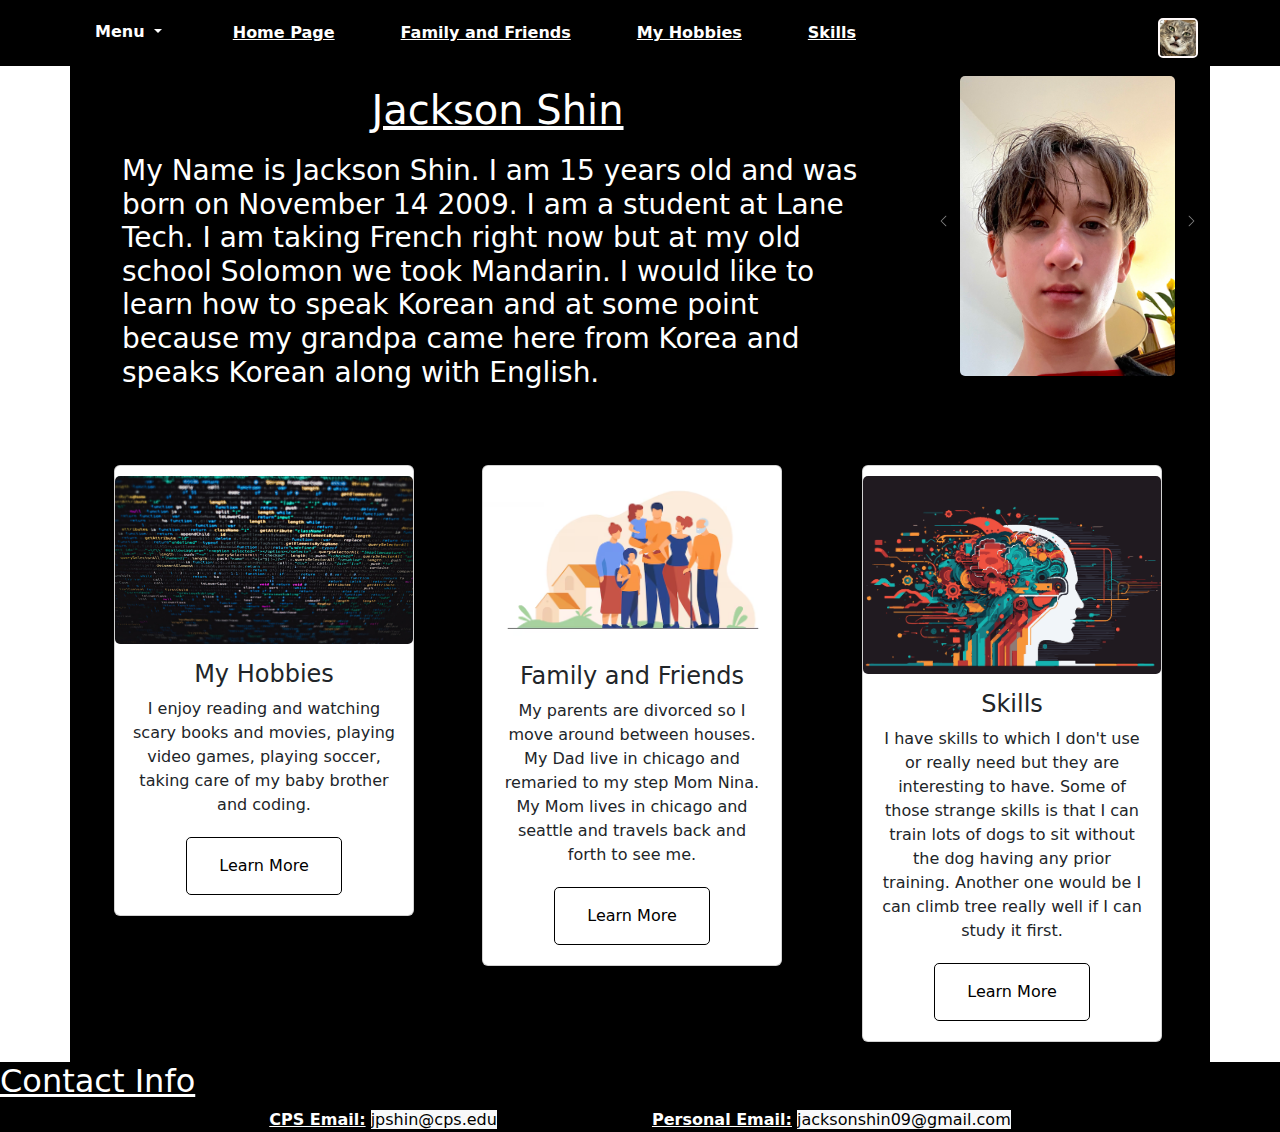
<file: portfolio/index.html>
<!DOCTYPE html>
<html lang="en">
    <head>
        <title>Home Page</title>
        <meta charset="utf-8">
        <meta name="viewport" content="width=device-width, initial-scale=1">
        <link href="https://cdn.jsdelivr.net/npm/bootstrap@5.3.3/dist/css/bootstrap.min.css" rel="stylesheet">
        <script src="https://cdn.jsdelivr.net/npm/bootstrap@5.3.3/dist/js/bootstrap.bundle.min.js"></script>
        <link rel="icon" type="image/png" href="media1/house.png">
        <link rel="stylesheet" href="style2.css">
    </head>
    <body>
        <nav class="navbar navbar-expand-sm">
            <div class="container">
                <ul class="navbar-nav">
                    <div class="dropdown">
                        <button id="Menu" type="button" class="btn dropdown-toggle " data-bs-toggle="dropdown">
                            <b>Menu</b>
                        </button>
                        <ul class="dropdown-menu " >
                        <li><a class="dropdown-item button3 button4" href="recipe3.html" target="_blank" class="button button5">Recipe #3</a></li>
                        <li><a class="dropdown-item button3 button4" href="recipe2.html" target="_blank" class="button button5">Recipe #2</a></li>
                        <li><a class="dropdown-item button3 button4" href="recipe.html" target="_blank" class="button button5">Recipe #1</a></li>
                        </ul>
                    </div>
                    <li class="nav-item website" >
                        <a class="nav-link website button2 button1" href="#top"><b><u>Home Page</u></b></a>
                    </li>
                    <li class="nav-item website">
                        <a class="nav-link website button2 button1" class="button button5" href="Family+Friends.html" ><b><u>Family and Friends</u></b></a>
                    </li>
                    <li class="nav-item website">
                        <a class="nav-link button2 button1" href="Aboutme.html" > <b><u>My Hobbies</u></b></a>
                    </li>
                    <li class="nav-item website">
                        <a class="nav-link button2 button1" href="skills.html" ><b><u>Skills</u></b></a>
                    </li>
                </ul>
                <a class="navbar-brand" href="#">
                    <a href=""  data-bs-toggle="tooltip" data-bs-placement="top" title="I BABY!!!!!">
                        <img src="media1/nova.jpg" alt="Logo" style="width:40px;" class="Cat button7 button6">
                    </a>
                </a>
            </div>
        </nav>
        <div class="container">
            <div class="row">
                <div class="col-md-9"> 
                    <div id="Me">           
                        <h1 id="top"><u>Jackson Shin</u></h1>  
                        <h3 class="Info">My Name is Jackson Shin. I am 15 years old and was born on November 14 2009. I am a student at Lane Tech. I am taking French right now but at my old school Solomon we took Mandarin. I would like to learn how to speak Korean and at some point because my grandpa came here from Korea and speaks Korean along with English.</h2>
                    </div>   
                </div> 
                <div class="col-md-3">
                    <div id="photo">
                        <figure>
                            <div id="carouselExample" class="carousel slide">
                                <div class="carousel-inner">
                                    <div class="carousel-item active">
                                        <a href=""  data-bs-toggle="tooltip" data-bs-placement="top" title="Jackson Shin">
                                        <img src="media1/Jackson.jpg" alt="Jackson Shin" width="215" height="300"> 
                                        </a>
                                    </div>
                                    <div class="carousel-item">
                                        <a  data-bs-toggle="tooltip" data-bs-placement="top" title="Daely Shin">
                                            <img src="media1/Daely.jpg" alt="Daely Shin" width="215" height="300">
                                        </a>
                                    </div>
                                    <div class="carousel-item">
                                        <a href="" class="disabled" data-bs-toggle="tooltip" data-bs-placement="top" title="Dad">
                                        <img src="media1/Dad.jpg" alt="Donn Shin" width="190" height="300">
                                        </a>
                                    </div>
                                    <div class="carousel-item">
                                        <a  href="" data-bs-toggle="tooltip" data-bs-placement="top" title="Nina (stepmom)">
                                        <img src="media1/Nina.jpg" alt="Nina Shin" width="215" height="300">
                                        </a>
                                    </div>
                                    <div class="carousel-item">
                                        <a href="" data-bs-toggle="tooltip" data-bs-placement="top" title="Mom">
                                        <img src="media1/Mom.jpg" alt="Lauren Lichty" width="270" height="300">
                                        </a>
                                    </div>
                                    <div class="carousel-item">
                                        <a  data-bs-toggle="tooltip" data-bs-placement="top" title="Kazee">
                                        <img src="media1/Kazee.jpg" alt="Kazee" width="190" height="300">
                                        </a>
                                    </div>
                                    <div class="carousel-item">
                                        <a  data-bs-toggle="tooltip" data-bs-placement="top" title="Nova">
                                        <img src="media1/Nova1.jpg" alt="Nova" width="215" height="300">
                                        </a>
                                    </div>
                                </div>
                            <button class="carousel-control-prev" type="button" data-bs-target="#carouselExample" data-bs-slide="prev">
                                <span class="carousel-control-prev-icon" aria-hidden="true"></span>
                                <span class="visually-hidden">Previous</span>
                            </button>
                            <button class="carousel-control-next" type="button" data-bs-target="#carouselExample" data-bs-slide="next">
                                <span class="carousel-control-next-icon" aria-hidden="true"></span>
                                <span class="visually-hidden">Next</span>
                            </button>
                        </figure>
                    </div>
                </div>
            </div>
            <div class="row">
                <div class="col-md-4">
                    <div id="Aboutme">
                        <div class="container mt-3">
                            <div class="card" style="width:300px">
                              <img class="card-img-top" src="media1/coding.jpg" alt="Card image" style="width:100%">
                              <div class="card-body">
                                <h4 class="card-title">My Hobbies</h4>
                                <p class="card-text">I enjoy reading and watching scary books and movies, playing video games, playing soccer, taking care of my baby brother and coding.</p>
                                <a href="skills.html"  class="button button5" id="colors">Learn More</a>
                              </div>
                            </div>
                        </div>
                    </div>
                </div>
                <div class="col-md-4">
                    <div id="Aboutme">
                        <div class="containwe mt-3">
                            <div class="card" style="width:300px">
                                <img class="card-img-top" src="media1/family.avif" alt="Card image" style="width:100%">
                                <div class="card-body">
                                  <h4 class="card-title">Family and Friends</h4>
                                  <p class="card-text">My parents are divorced so I move around between houses. My Dad live in chicago and remaried to my step Mom Nina. My Mom lives in chicago and seattle and travels back and forth to see me.</p>
                                  <a href="skills.html" class="button button5" id="colors">Learn More</a>
                                </div>
                            </div>
                        </div>
                    </div>
                </div>
                <div class="col-md-4">
                    <div id="Aboutme">
                        <div class="containwe mt-3">
                            <div class="card" style="width:300px">
                                <img class="card-img-top" src="media1/skills.png" alt="Card image" style="width:100%;">
                                <div class="card-body">
                                    <h4 class="card-title">Skills</h4>
                                    <p class="card-text">I have skills to which I don't use or really need but they are interesting to have. Some of those strange skills is that I can train lots of dogs to sit without the dog having any prior training. Another one would be I can climb tree really well if I can study it first.</p>
                                    <a href="skills.html" class="button button5" id="colors">Learn More</a>
                                </div>
                            </div>
                        </div>
                    </div>
                </div>
            </div>
        </div>
            <footer>
                <h2><u>Contact Info</u></h2>
                <div id="Email"><b><u>CPS Email:</u></b> <h class="text-bg-light">jpshin@cps.edu</h> <b style="margin-left: 150px;"><u>Personal Email:</u></b> <h class="text-bg-light">jacksonshin09@gmail.com</h></div> 
            </footer>
        </div>
    </body>
</html>
</file>
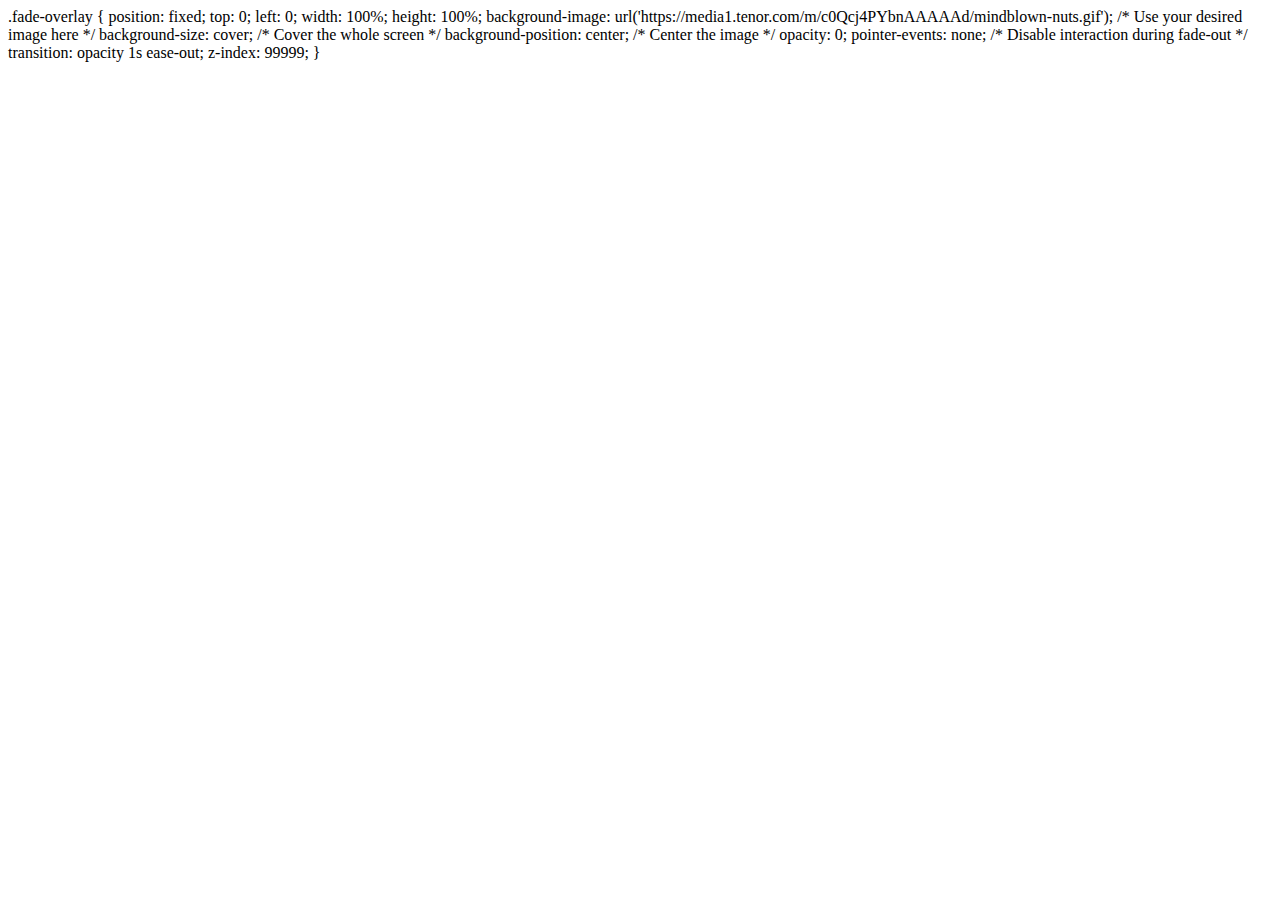
<file: snow.html>
<!DOCTYPE html>
<html lang="en">
<head>
    <meta charset="utf-8">
    <meta name="viewport" content="width=device-width">
    <title>Snow Man Character</title>
</head>
<body>

</body>  
</html>


.fade-overlay {
    position: fixed;
    top: 0;
    left: 0;
    width: 100%;
    height: 100%;
    background-image: url('https://media1.tenor.com/m/c0Qcj4PYbnAAAAAd/mindblown-nuts.gif'); /* Use your desired image here */
    background-size: cover; /* Cover the whole screen */
    background-position: center; /* Center the image */
    opacity: 0;
    pointer-events: none; /* Disable interaction during fade-out */
    transition: opacity 1s ease-out;
    z-index: 99999;
  }
</file>
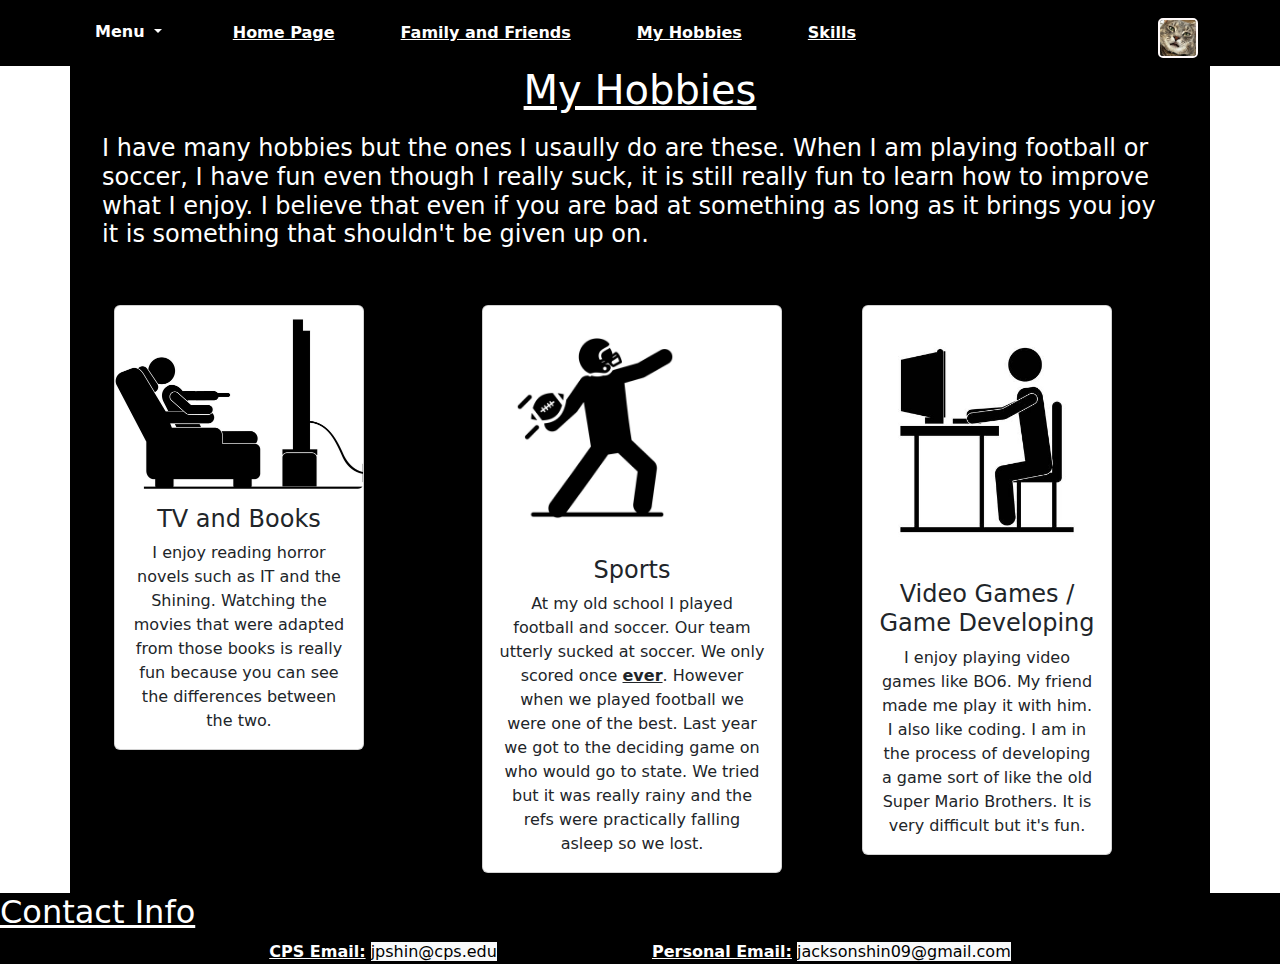
<file: portfolio/Aboutme.html>
<!DOCTYPE html>
<html lang="en">
    <head>
        <title>My Hobbies</title>
        <meta charset="utf-8">
        <meta name="viewport" content="width=device-width, initial-scale=1">
        <link href="https://cdn.jsdelivr.net/npm/bootstrap@5.3.3/dist/css/bootstrap.min.css" rel="stylesheet">
        <script src="https://cdn.jsdelivr.net/npm/bootstrap@5.3.3/dist/js/bootstrap.bundle.min.js"></script>
        <link rel="icon" type="image/png" href="media1/metaverse.png">
        <link rel="stylesheet" href="style2.css">
    </head>
    <body>
        <nav class="navbar navbar-expand-sm">
            <div class="container">
                <ul class="navbar-nav">
                    <div class="dropdown">
                        <button id="Menu" type="button" class="btn dropdown-toggle " data-bs-toggle="dropdown">
                            <b>Menu</b>
                        </button>
                        <ul class="dropdown-menu " >
                        <li><a class="dropdown-item button3 button4" href="recipe3.html" target="_blank" class="button button5">Recipe #3</a></li>
                        <li><a class="dropdown-item button3 button4" href="recipe2.html" target="_blank" class="button button5">Recipe #2</a></li>
                        <li><a class="dropdown-item button3 button4" href="recipe.html" target="_blank" class="button button5">Recipe #1</a></li>
                        </ul>
                    </div>
                        <li class="nav-item website" >
                        <a class="nav-link website button2 button1" href="index.html"><b><u>Home Page</u></b></a>
                    </li>
                    <li class="nav-item website">
                        <a class="nav-link website button2 button1" class="button button5" href="Family+Friends.html" ><b><u>Family and Friends</u></b></a>
                    </li>
                    <li class="nav-item website">
                        <a class="nav-link button2 button1" href="#top" > <b><u>My Hobbies</u></b></a>
                    </li>
                    <li class="nav-item website">
                        <a class="nav-link button2 button1" href="skills.html" ><b><u>Skills</u></b></a>
                    </li>
                </ul>
                <a class="navbar-brand" href="#">
                    <a href=""  data-bs-toggle="tooltip" data-bs-placement="top" title="I BABY!!!!!">
                        <img src="media1/nova.jpg" alt="Logo" style="width:40px;" class="Cat button7 button6">
                    </a>
                </a>
            </div>
        </nav>
        <div class="container"> 
                <div class="row">
                    <div class="col-md-12">
                        <h1 id="white"><u>My Hobbies</u></h1>
                        <h4 id="Info">I have many hobbies but the ones I usaully do are these. When I am playing football or soccer, I have fun even though I really suck, it is still really fun to learn how to improve what I enjoy. I believe that even if you are bad at something as long as it brings you joy it is something that shouldn't be given up on.</h4>
                    </div>
                </div>      
                <div class="row">
                    <div class="col-md-4">
                        <div id="Aboutme">
                            <div class="container mt-3">
                                <div class="card" style="width:250px">
                                    <img class="card-img-top" src="media1/tv.jpg" alt="Card image" style="width:100%">
                                    <div class="card-body">
                                    <h4 class="card-title">TV and Books</h4>
                                    <p class="card-text">I enjoy reading horror novels such as IT and the Shining. Watching the movies that were adapted from those books is really fun because you can see the differences between the two.</p>  
                                    </div>
                                </div>
                            </div>
                        </div>
                    </div>
                    <div class="col-md-4">
                        <div id="Aboutme">
                            <div class="containwe mt-3">
                                <div class="card" style="width:300px">
                                    <img class="card-img-top" src="media1/football.jpg" alt="Card image" style="width: 75%; align-content:center;">
                                    <div class="card-body">
                                        <h4 class="card-title">Sports</h4>
                                        <p class="card-text">At my old school I played football and soccer. Our team utterly  sucked at soccer. We only scored once <u><b>ever</b></u>. However when we played football we were one of the best. Last year we got to the deciding game on who would go to state. We tried but it was really rainy and the refs were practically falling asleep so we lost.</p>
                                    </div>
                                </div>
                            </div>
                        </div>
                    </div>
                    <div class="col-md-4">
                        <div id="Aboutme">
                            <div class="containwe mt-3">
                                <div class="card" style="width:250px">
                                    <img class="card-img-top" src="media1/tech.jpg" alt="Card image" style="width: 100%;">
                                    <div class="card-body">
                                        <h4 class="card-title">Video Games / Game Developing</h4>
                                        <p class="card-text">I enjoy playing video games like BO6. My friend made me play it with him. I also like coding. I am in the process of developing a game sort of like the old Super Mario Brothers. It is very difficult but it's fun.</p>
                                    </div>
                                </div>
                            </div>
                        </div>
                    </div>
                    </div>
                </div>
            </div>
        </div>
            <footer>
                <h2><u>Contact Info</u></h2>
                <div id="Email"><b><u>CPS Email:</u></b> <h class="text-bg-light">jpshin@cps.edu</h> <b style="margin-left: 150px;"><u>Personal Email:</u></b> <h class="text-bg-light">jacksonshin09@gmail.com</h></div> 
            </footer>
        </div>
    </body>
</html>
</file>
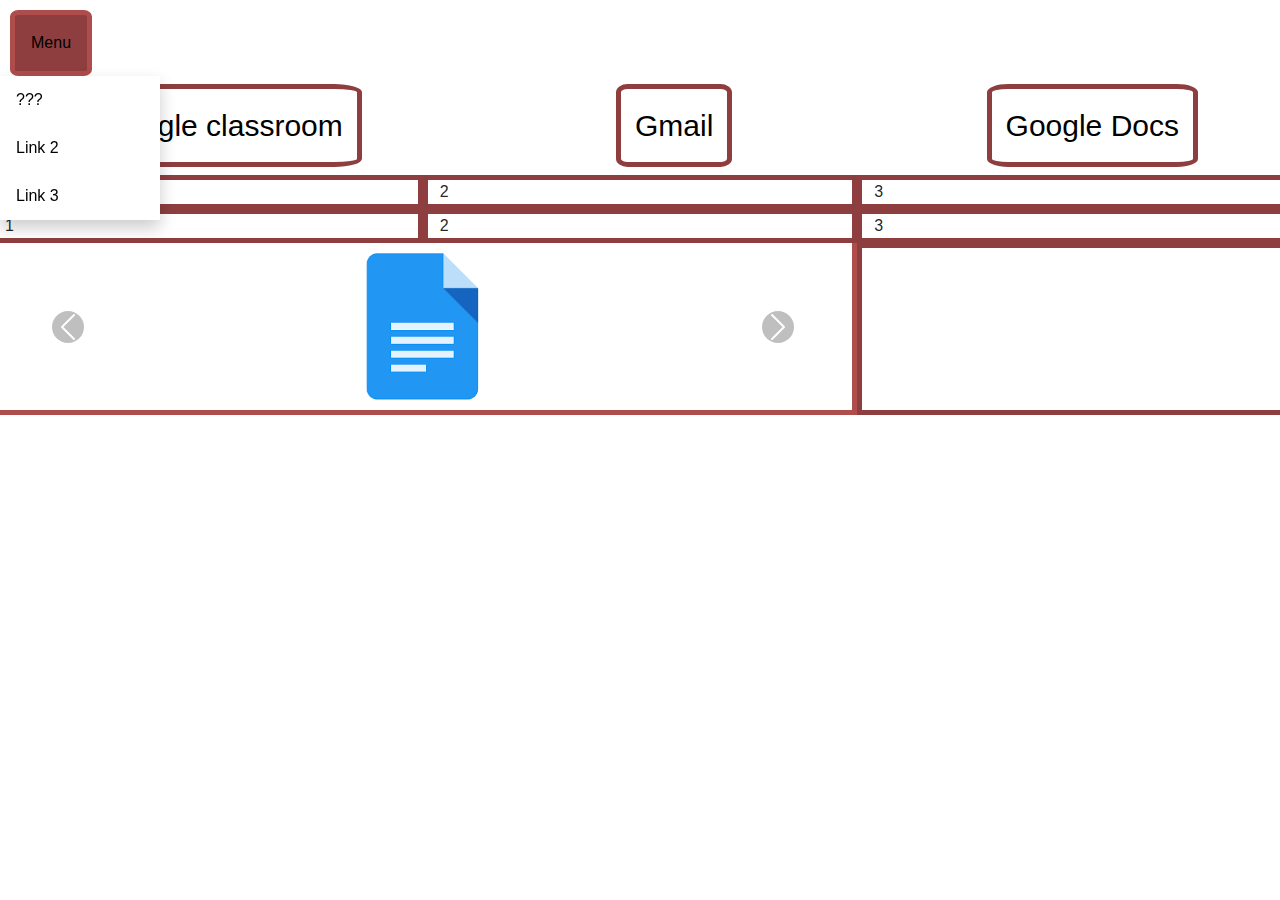
<file: portfolio/bootstrap.html>
<!DOCTYPE html>
<html lang="en">
    <head>
        <meta charset="UTF-8">
        <meta name="viewport" content="width=device-width, initial-scale=1.0">
        <title>Bootstrap</title>
        <style>
            nav{
                color:black;
                overflow: hidden;
            }
                
            .navbar{
                list-style-type: none;
                margin: 0;
                padding: 0;
                display: flex;
                justify-content: center;
            }
                
            .navbar li{
                padding: 14px ;
                border:5px solid #8e3e3e;
                background-color: white;
                border-radius: 10%;
            }
                
            .navbar a{
                color:black;
                text-decoration: none;
                font-size: 30px;
                display: block;
                text-align: center;
            }
            .col-md-4{
                border:4px solid black;
            }
            /* Adjust the size of the control buttons */

            .carousel-control-next-icon {
                background-color: rgba(0, 0, 0, 0.5); /* Semi-transparent black background */
                border-radius: 50%; /* Round buttons */
                width: 50px; /* Set button width */
                height: 50px; /* Set button height */
            }
            .carousel-control-prev-icon{
                background-color: rgba(0, 0, 0, 0.5); /* Semi-transparent black background */
                border-radius: 50%; /* Round buttons */
                width: 50px; /* Set button width */
                height: 50px; /* Set button height */
            }

            /* Position the buttons near the edges of the image */
            .carousel-control-prev,
            .carousel-control-next {
                width: 5%; /* Make the buttons smaller */
            }

            /* Position the next and previous buttons */
            .carousel-control-prev {
                left: 0; /* Align to the left edge */
            }

            .carousel-control-next {
                right: 0; /* Align to the right edge */
            }

            /* Ensure the buttons don't cover the image */
            .carousel-item img {
                object-fit: scale-down; /* Makes the image fill the container */
            }

            .carousel-item img {
                object-fit: scale-down; /* Makes the image fill the container */
                width: 20%; /* Shrink the image to 80% of its container width */
                height:auto; /* Maintain aspect ratio */
                margin: 0 auto; /* Center the image horizontally */
            }
            .col-md-8{
                background-color: white;
                border-left:5px solid  #af4c4c;
                border-right:5px solid  #af4c4c;
                border-bottom:5px solid  #af4c4c;
            }

            #carouselExample{
                padding:0%;
            }
            /* Style The Dropdown Button */
            .dropbtn{
                background-color: white;
                color: rgb(0, 0, 0);
                padding: 16px;
                font-size: 16px;
                border: 5px solid #af4c4c;
                border-radius: 10%;
                cursor: pointer;
                margin-top: 10px;
                margin-left: 10px;
                
            }

            /* The container <div> - needed to position the dropdown content */
            .dropdown{
                position: relative;
                display: inline-block;
            }

            /* Dropdown Content (Hidden by Default) */
            .dropdown-content{
                display: none;
                position: absolute;
                background-color: #ffffff;
                border: #af4c4c;
                min-width: 160px;
                box-shadow: 0px 8px 16px 0px rgba(0,0,0,0.2);
                z-index: 1;
            }

            /* Links inside the dropdown */
            .dropdown-content a{
                color: black;
                padding: 12px 16px;
                text-decoration: none;
                display: block;
            }

            /* Change color of dropdown links on hover */
            .dropdown-content a:hover{
                background-color: #932424
            }

            /* Show the dropdown menu on hover */
            .dropdown:hover .dropdown-content{
                display: block;
            }

            /* Change the background color of the dropdown button when the dropdown content is shown */
            .dropdown:hover .dropbtn{
                background-color: #8e3e3e;
            }
            .col-md-4{
                border:5px solid #8e3e3e;
                background-color: white;
            }
        </style>
        <link href="https://cdn.jsdelivr.net/npm/bootstrap@5.3.0-alpha1/dist/css/bootstrap.min.css" rel="stylesheet">
        <link rel="stylesheet" href="style1.css">
    </head>
    <body>
        <div class="dropdown">
            <button class="dropbtn">Menu</button>
            <div class="dropdown-content">
                <a href="Danger.html">???</a>
                <a href="https://mail.google.com/mail/u/0/?tab=rm&ogbl#inbox/FMfcgzQZSsHbLwZwVmgHwlnGXrvVwFdF">Link 2</a>
                <a href="https://docs.google.com/document/u/0/?tgif=c">Link 3</a>
            </div>
        </div>
        <div class="container">
            <div class="row">
                <div class="col-sm-12">
                    <nav>
                        <ul class="navbar">
                            <li><a href="https://classroom.google.com/c/NzA0NDI1MTg3Mjk1/a/NzM2ODQ3NDU3MjU3/details" target="_blank">Google classroom</a></li>
                            <li><a href="https://mail.google.com/mail/u/0/?tab=rm&ogbl#inbox/FMfcgzQZSsHbLwZwVmgHwlnGXrvVwFdF" target="_blank">Gmail</a></li>            
                            <li><a href="https://docs.google.com/document/u/0/?tgif=c" target="_blank">Google Docs</a></li>

                        </ul>
                    </nav>
                </div>
            </div>
            <div class="row">
            </div>
            </div>
            <div class="row">
                <div class="col-md-4">1</div>
                <div class="col-md-4">2</div>
                <div class="col-md-4">3</div>
            </div>
            <div class="row">
                <div class="col-md-4">1</div>
                <div class="col-md-4">2</div>
                <div class="col-md-4">3</div>
            </div>
            <div class="row">
                <div class="col-md-8"><div id="carouselExample" class="carousel slide">
                    <div class="carousel-inner">
                    <div class="carousel-item active">
                        <a href="https://docs.google.com/document/u/0/?tgif=c">
                        <img src="media/Docs.png" class="d-block w-40" alt="Docs">
                        </a>
                    </div>
                    <div class="carousel-item">
                        <a href="https://classroom.google.com/c/NzA0NDI1MTg3Mjk1/a/NzM2ODQ3NDU3MjU3/details">
                        <img src="media/Classroom.png" class="d-block w-40" alt="Classroom">
                        </a>
                    </div>
                    <div class="carousel-item">
                        <a href="https://mail.google.com/mail/u/0/?tab=rm&ogbl#inbox/FMfcgzQZSsHbLwZwVmgHwlnGXrvVwFdF">
                        <img src="media/Gmail.png" class="d-block w-40" alt="Gmail">
                        </a>
                    </div>
                    </div>
                    <button class="carousel-control-prev" type="button" data-bs-target="#carouselExample" data-bs-slide="prev">
                    <span class="carousel-control-prev-icon" aria-hidden="true"></span>
                    <span class="visually-hidden">Previous</span>
                    </button>
                    <button class="carousel-control-next" type="button" data-bs-target="#carouselExample" data-bs-slide="next">
                    <span class="carousel-control-next-icon" aria-hidden="true"></span>
                    <span class="visually-hidden">Next</span>
                    </button>
                </div></div>
                <div class="col-md-4"></div>
            </div>
        </div>
        <script src="https://cdn.jsdelivr.net/npm/@popperjs/core@2.11.6/dist/umd/popper.min.js"></script>
        <script src="https://cdn.jsdelivr.net/npm/bootstrap@5.3.0-alpha1/dist/js/bootstrap.min.js"></script>
    </body>
</html>
</file>
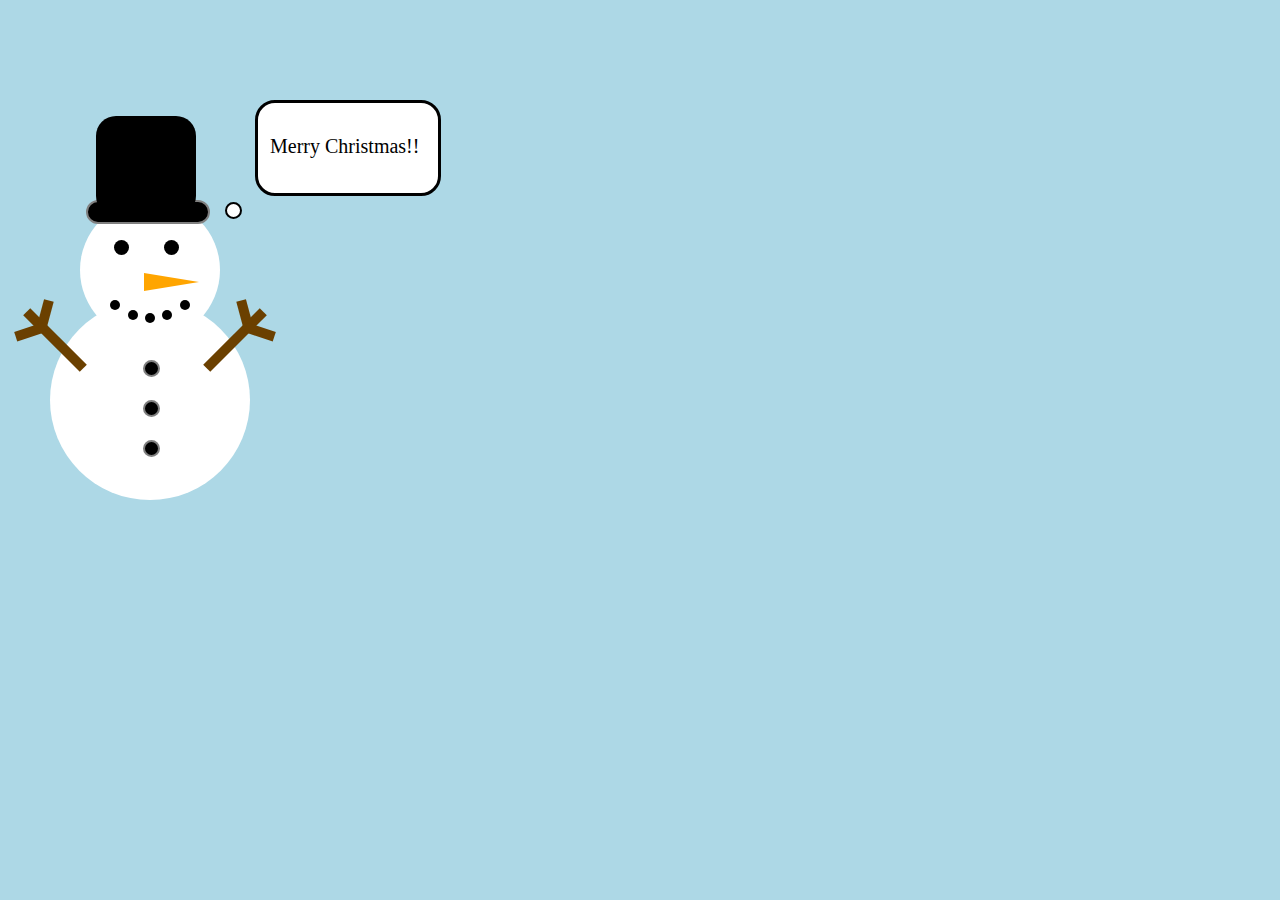
<file: portfolio/character.html>
<!DOCTYPE html>
<html lang="en">
<head>
  <meta charset="utf-8">
  <meta name="viewport" content="width=device-width">
  <title>Snow Man Character</title>
  
  <style>
    .head{
   position: absolute;
  background-color: white;
  top: 200px;
  left: 80px;
  width: 140px;
  height: 140px;
  border-radius: 100px;
}
.body{
   position: absolute;
  background-color: white;
  top: 300px;
  left: 50px;
  width: 200px;
  height: 200px;
  border-radius: 100px;
}


#eyes{
   position:absolute;
  top: 240px;
  left: 164px;
  width:15px;
  height:15px;
  border-radius:100px;
  background-color:black;
}
#eyes2{
   position:absolute;
  top: 240px;
  left: 114px;
  width:15px;
  height:15px;
  border-radius:100px;
  background-color:black;
}

.nose{
  position:absolute;
  top: 273px;
  left: 144px;
  width: 0px;
  height: 0;
  border-top: 9px solid transparent;
  border-left: 55px solid orange;
  border-bottom: 9px solid transparent;
}
#smile1{
  position:absolute;
  top: 300px;
  left: 110px;
  width:10px;
  height:10px;
  border-radius:100px;
  background-color:black;
}
#smile2{
  position:absolute;
  top: 310px;
  left: 128px;
  width:10px;
  height:10px;
  border-radius:100px;
  background-color:black;

}
#smile3{
  position:absolute;
  top: 313px;
  left: 145px;
  width:10px;
  height:10px;
  border-radius:100px;
  background-color:black;
}
#smile4{
  position:absolute;
  top: 310px;
  left: 162px;
  width:10px;
  height:10px;
  border-radius:100px;
  background-color:black;
}
#smile5{
  position:absolute;
  top: 300px;
  left: 180px;
  width:10px;
  height:10px;
  border-radius:100px;
  background-color:black;
}

#arm1{
  position: absolute;
  background-color: #6B4000;
  width: 10px;
  height: 80px;
  top: 300px;
  left: 230px; 
  transform: rotate(45deg);
}

#finger1{
   position: absolute;
  background-color: #6B4000;
  width: 10px;
  height: 30px;
  top: 300px;
  left: 240px; 
  transform: rotate(-15deg);
}

#finger2{
  position: absolute;
  background-color: #6B4000;
  width: 10px;
  height: 30px;
  top: 317px;
  left: 255px; 
  transform: rotate(108deg);
}

#arm2{
  position: absolute;
  background-color: #6B4000;
  width: 10px;
  height: 80px;
  top: 300px;
  left: 50px; 
  transform: rotate(-45deg);
}

#finger3{
   position: absolute;
  background-color: #6B4000;
  width: 10px;
  height: 30px;
  top: 300px;
  left: 40px; 
  transform: rotate(15deg);
}

#finger4{
  position: absolute;
  background-color: #6B4000;
  width: 10px;
  height: 30px;
  top: 317px;
  left: 25px; 
  transform: rotate(-108deg);
}

#hat1{
  position:absolute;
  width:120px;
  height:20px;
  top:200px;
  left:86px;
  border:gray solid 2px;
  background-color:black;
  border-radius:20px
}

#hat2{
  position:absolute;
  width:100px;
  height:100px;
  top:116px;
  left:96px;
  background-color:black;
  border-radius:20px
}


#button1{
  position:absolute;
  top: 360px;
  left: 143px;
  width:13px;
  height:13px;
  border-radius:100px;
  background-color:black;
  border:gray solid 2px;
}


#button2{
  position:absolute;
  top: 400px;
  left: 143px;
  width:13px;
  height:13px;
  border-radius:100px;
  background-color:black;
  border:gray solid 2px;
}


#button3{
  position:absolute;
  top: 440px;
  left: 143px;
  width:13px;
  height:13px;
  border-radius:100px;
  background-color:black;
  border:gray solid 2px;
}

#textboxs{
  position:absolute;
  width:180px;
  height:90px;
  top:100px;
  left:255px;
  background-color:white;
  border:3px black solid;
  border-radius:20px;
}

#greeting{
  position:absolute;
  top:135px;
  left:270px;
  font-size:20px;
  
}

#textbubble1{
  position:absolute;
  top: 202px;
  left: 225px;
  width:13px;
  height:13px;
  border-radius:100px;
  border:black solid 2px;
  background-color:white;
}
body{
  background-color:lightblue
}

  </style>
</head>
<body>
  <div class="head"></div>

  <div class="body"></div>

  <div id="eyes"></div>

  <div id="eyes2"></div>

  <div class="nose"></div>

  <div id="smile1"></div>

  <div id="smile2"></div>

  <div id="smile3"></div>

  <div id="smile4"></div>

  <div id="smile5"></div>

  <div id="arm1"></div>

  <div id="finger1"></div>

  <div id="finger2"></div>

  <div id="arm2"></div>

   <div id="finger3"></div>

  <div id="finger4"></div>
  
  <div id="hat1"></div>
  <div id="hat2"></div>
  <div id="button1"></div>
  <div id="button2"></div>
  <div id="button3"></div>
  <div id="textboxs"></div>
  <div id="greeting">Merry Christmas!!</div>
  <div id="textbubble1"></div>
    
  
</body>
</html>
</file>
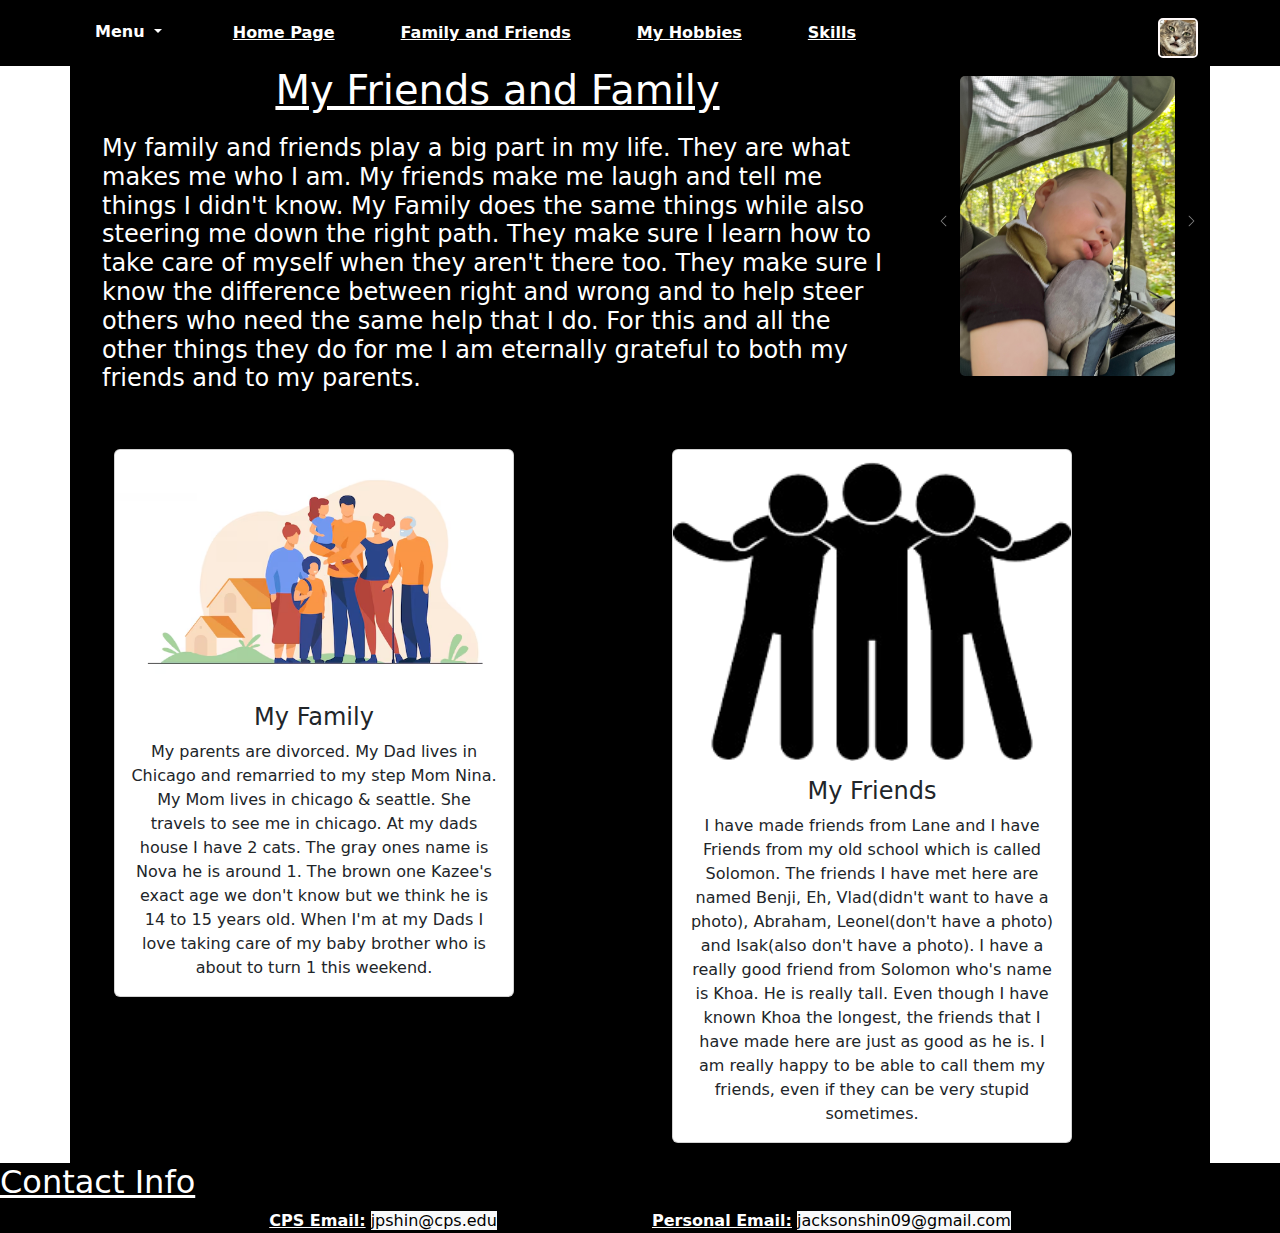
<file: portfolio/Family+Friends.html>
<!DOCTYPE html>
<html lang="en">
    <head>
        <title>Friends and Family</title>
        <meta charset="utf-8">
        <meta name="viewport" content="width=device-width, initial-scale=1">
        <link href="https://cdn.jsdelivr.net/npm/bootstrap@5.3.3/dist/css/bootstrap.min.css" rel="stylesheet">
        <script src="https://cdn.jsdelivr.net/npm/bootstrap@5.3.3/dist/js/bootstrap.bundle.min.js"></script>
        <link rel="icon" type="image/png" href="media1/family.png">
        <link rel="stylesheet" href="style2.css">
    </head>
    <body>
        <nav class="navbar navbar-expand-sm">
            <div class="container">
                <ul class="navbar-nav">
                    <div class="dropdown">
                        <button id="Menu" type="button" class="btn dropdown-toggle " data-bs-toggle="dropdown">
                            <b>Menu</b>
                        </button>
                        <ul class="dropdown-menu " >
                        <li><a class="dropdown-item button3 button4" href="recipe3.html" target="_blank" class="button button5">Recipe #3</a></li>
                        <li><a class="dropdown-item button3 button4" href="recipe2.html" target="_blank" class="button button5">Recipe #2</a></li>
                        <li><a class="dropdown-item button3 button4" href="recipe3.html" target="_blank" class="button button5">Recipe #1</a></li>
                        </ul>
                    </div>
                    <li class="nav-item website" >
                        <a class="nav-link website button2 button1" href="index.html"><b><u>Home Page</u></b></a>
                    </li>
                    <li class="nav-item website">
                        <a class="nav-link website button2 button1" class="button button5" href="Family+Friends.html" ><b><u>Family and Friends</u></b></a>
                    </li>
                    <li class="nav-item website">
                        <a class="nav-link button2 button1" href="Aboutme.html" > <b><u>My Hobbies</u></b></a>
                    </li>
                    <li class="nav-item website">
                        <a class="nav-link button2 button1" href="skills.html"><b><u>Skills</u></b></a>
                    </li>
                </ul>
                <a class="navbar-brand" href="#">
                    <a href=""  data-bs-toggle="tooltip" data-bs-placement="top" title="I BABY!!!!!">
                        <img src="media1/nova.jpg" alt="Logo" style="width:40px;" class="Cat button7 button6">
                    </a>
                </a>
            </div>
        </nav>
        <div class="container">    
            <div class="row">
                <div class="col-md-9">
                    <h1 id="white"><u>My Friends and Family</u></h1>
                    <h4 class="Info">My family and friends play a big part in my life. They are what makes me who I am. My friends make me laugh and tell me things I didn't know. My Family does the same things while also steering me down the right path. They make sure I learn how to take care of myself when they aren't there too. They make sure I know the difference between right and wrong and to help steer others who need the same help that I do. For this and all the other things they do for me I am eternally grateful to both my friends and to my parents.</h4>
                </div>  
                <div class="col-md-3">
                    <div id="photo">
                        <figure>
                            <div id="carouselExample" class="carousel slide" >
                                <div class="carousel-inner">  
                                    <div class="carousel-item active">
                                        <a  data-bs-toggle="tooltip" data-bs-placement="top" title="Daely Shin">
                                            <img src="media1/Daely.jpg" alt="Daely Shin" width="215" height="300">
                                        </a>
                                    </div>
                                    <div class="carousel-item">
                                        <a href="" class="disabled" data-bs-toggle="tooltip" data-bs-placement="top" title="Dad">
                                        <img src="media1/Dad.jpg" alt="Donn Shin" width="190" height="300">
                                        </a>
                                    </div>
                                    <div class="carousel-item">
                                        <a  href="" data-bs-toggle="tooltip" data-bs-placement="top" title="Nina (stepmom)">
                                        <img src="media1/Nina.jpg" alt="Nina Shin" width="215" height="300">
                                        </a>
                                    </div>
                                    <div class="carousel-item">
                                        <a href="" data-bs-toggle="tooltip" data-bs-placement="top" title="Mom">
                                        <img src="media1/Mom.jpg" alt="Lauren Lichty" width="270" height="300">
                                        </a>
                                    </div>
                                    <div class="carousel-item">
                                        <a href=""  data-bs-toggle="tooltip" data-bs-placement="top" title="Vlad">
                                        <img src="media1/Vlad.jpg" alt="Vlad" width="215" height="300"> 
                                        </a>
                                    </div>
                                    <div class="carousel-item">
                                        <a href=""  data-bs-toggle="tooltip" data-bs-placement="top" title="Abraham">
                                        <img src="media1/Abraham.jpg" alt="Abraham" width="215" height="300"> 
                                        </a>
                                    </div>
                                    <div class="carousel-item">
                                        <a href=""  data-bs-toggle="tooltip" data-bs-placement="top" title="Benji">
                                        <img src="media1/Benji.jpg" alt="Benji" width="215" height="300"> 
                                        </a>
                                    </div>
                                    <div class="carousel-item">
                                        <a  data-bs-toggle="tooltip" data-bs-placement="top" title="Kazee">
                                        <img src="media1/Kazee.jpg" alt="Kazee" width="190" height="300">
                                        </a>
                                    </div>
                                    <div class="carousel-item">
                                        <a  data-bs-toggle="tooltip" data-bs-placement="top" title="Nova">
                                        <img src="media1/Nova1.jpg" alt="Nova" width="215" height="300">
                                        </a>
                                    </div>
                                </div>
                            <button class="carousel-control-prev" type="button" data-bs-target="#carouselExample" data-bs-slide="prev">
                                <span class="carousel-control-prev-icon" aria-hidden="true"></span>
                                <span class="visually-hidden">Previous</span>
                            </button>
                            <button class="carousel-control-next" type="button" data-bs-target="#carouselExample" data-bs-slide="next">
                                <span class="carousel-control-next-icon" aria-hidden="true"></span>
                                <span class="visually-hidden">Next</span>
                            </button>
                        </figure>
                    </div>
                </div>
            </div>   
                <div class="row">
                    <div class="col-md-6">
                        <div id="Aboutme">
                            <div class="container mt-3">
                                <div class="card" style="width:400px">
                                    <img class="card-img-top" src="media1/family.avif" alt="Card image" style="width:100%">
                                    <div class="card-body">
                                    <h4 class="card-title">My Family</h4>
                                    <p class="card-text">My parents are divorced. My Dad lives in Chicago and remarried to my step Mom Nina. My Mom lives in chicago & seattle. She travels to see me in chicago. At my dads house I have 2 cats. The gray ones name is Nova he is around 1. The brown one Kazee's exact age we don't know but we think he is 14 to 15 years old. When I'm at my Dads I love taking care of my baby brother who is about to turn 1 this weekend.</p>
                                    
                                    </div>
                                </div>
                            </div>
                        </div>
                    </div>
                    <div class="col-md-6">
                        <div id="Aboutme">
                            <div class="containwe mt-3">
                                <div class="card" style="width:400px">
                                    <img class="card-img-top" src="media1/Friends-removebg-preview.png" alt="Card image" style="width: 100%;">
                                    <div class="card-body">
                                        <h4 class="card-title">My Friends</h4>
                                        <p class="card-text">I have made friends from Lane and I have Friends from my old school which is called Solomon. The friends I have met here are named Benji, Eh, Vlad(didn't want to have a photo), Abraham, Leonel(don't have a photo) and Isak(also don't have a photo). I have a really good friend from Solomon who's name is Khoa. He is really tall. Even though I have known Khoa the longest, the friends that I have made here are just as good as he is. I am really happy to be able to call them my friends, even if they can be very stupid sometimes.</p>
                                    </div>
                                </div>
                            </div>
                        </div>
                    </div>
                </div>
            </div>
        </div>
            <footer>
                <h2><u>Contact Info</u></h2>
                <div id="Email"><b><u>CPS Email:</u></b> <h class="text-bg-light">jpshin@cps.edu</h> <b style="margin-left: 150px;"><u>Personal Email:</u></b> <h class="text-bg-light">jacksonshin09@gmail.com</h></div> 
            </footer>
        </div>
    </body>
</html>
</file>
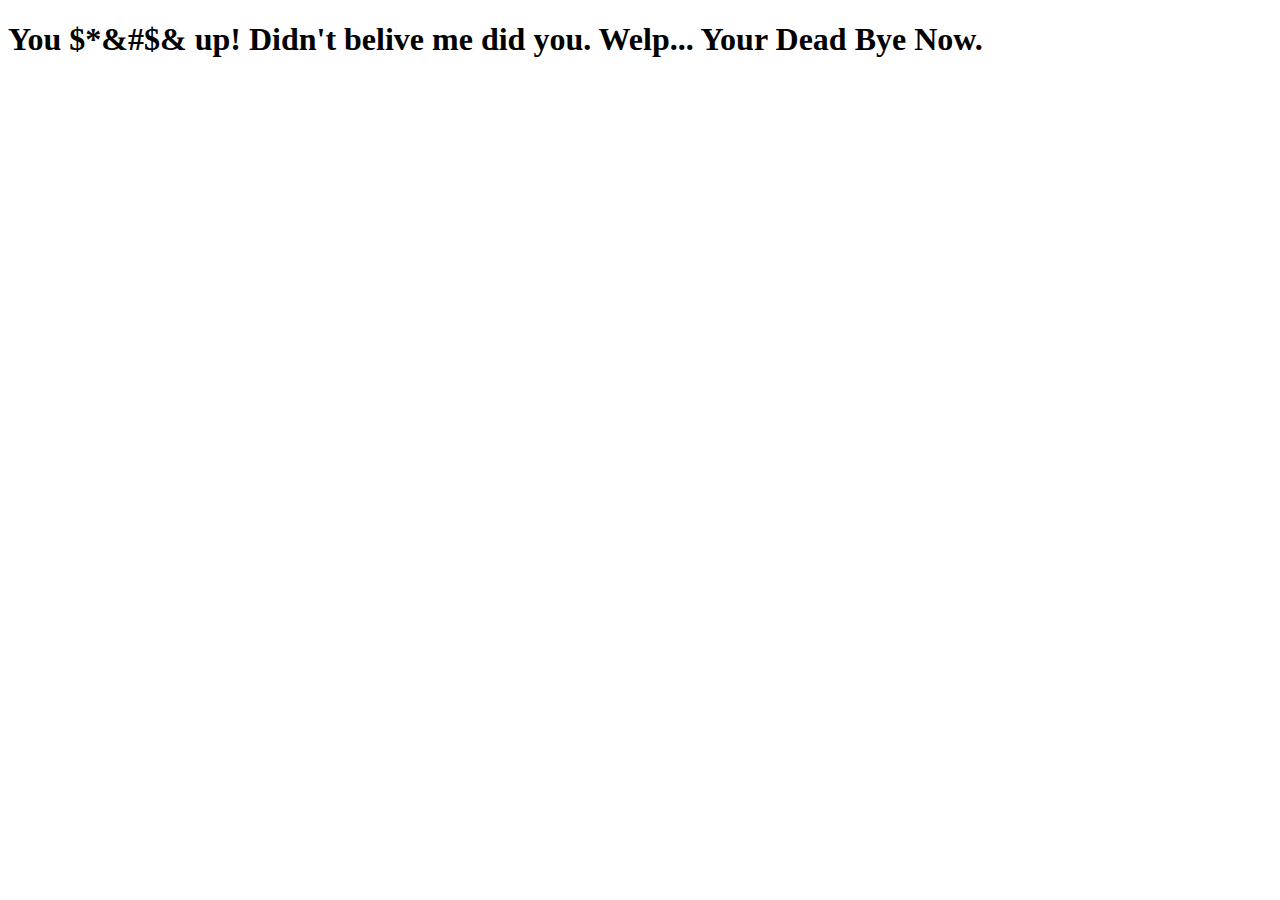
<file: portfolio/Nuked.html>
<!DOCTYPE html>
<html lang="en">
<head>
  <meta charset="UTF-8">
  <meta http-equiv="X-UA-Compatible" content="IE=edge">
  <meta name="viewport" content="width=device-width, initial-scale=1.0">
  <title>Death</title>
</head>
<body>
    <H1>You $*&#$& up! Didn't belive me did you. Welp... Your Dead Bye Now.</H1>
</body>
</html>
</file>
<file: portfolio/style2.css>
footer{
    background-color: #000;
    color:white;
}

body{
    background-image: url();
    background-size:cover ;
    background-repeat: no-repeat;
    background-position: center;
    height: 100vh;
    margin: 0;
}
nav{


    background-color: black;
    color:white;
}

.website{
    padding-left: 50px;
    
}
.Cat{
    border:2px solid snow;
}

#white{
    color: white;
    text-align: center;
}

.nav-link{

background-color: black;
color:white;
}

#Menu{
    background-color: black;
    color:white;

    text-align: right;
}

#Me{

    margin:10px;
    padding-top: 10px;
    padding-bottom: 10px;
    padding-left:10px;
    padding-right: 10px;
    background-color: black;
    color:white;
    text-align: center;
}

#photo{
    

    text-align: center;
    color:rgb(255, 255, 255);
}
img{
    border-radius: 5px;
    margin-top: 10px;

}
.button {
    background-color: #ffffff; /* Green */
    border-radius: 5px;
    color: rgb(0, 0, 0);
    padding: 16px 32px;
    text-align: center;
    text-decoration: none;
    display: inline-block;
    font-size: 16px;
    margin: 4px 2px;
    transition-duration: 0.6s;
    cursor: pointer;
  }

  .button2{
    background-color: #000000; 
    border-radius: 5px;
    color: rgb(255, 255, 255);
    text-align: center;
    text-decoration: none;
    display: inline-block;
    font-size: 16px;
    transition-duration: 0.3s;
    cursor: pointer;
  }

  .button1:hover {
    background-color: #ffffff;
    color: rgb(0, 0, 0);
  }


  .button7{
    background-color: #000000; 
    border-radius: 5px;
    color: rgb(255, 255, 255);
    text-align: center;
    text-decoration: none;
    display: inline-block;
    font-size: 16px;
    transition-duration: 0.3s;
    cursor: pointer;
  }

  .button6:hover {
    background-image:url(media1/Kazee.jpg);
    color: rgb(0, 0, 0);
  }

  .button3{
    background-color: #ffffff; 
    color: rgb(0, 0, 0);
    text-align: center;
    text-decoration: none;
    display: inline-block;
    font-size: 16px;
    transition-duration: 0.3s;
    cursor: pointer;
  }

  .button4:hover {
    background-color: #000000;
    color: rgb(255, 255, 255);
  }  

  .button5:hover {
    background-color: #000000;
    color: rgb(255, 255, 255);
  }  
#colors{

    border:1px solid black
}

#Aboutme{
    border-radius: 5px;
    margin:10px;
    padding-top: 10px;
    padding-bottom: 10px;
    padding-left:10px;
    padding-right: 10px;
    background-color: black;
    color:white;
    text-align: center;
}


#family{
    border-radius: 5px;
    margin:10px;
    padding-top: 10px;
    padding-bottom: 10px;
    padding-left:10px;
    padding-right: 10px;
    background-color: black;
    color:white;
    text-align: center;
}


#contact{
        border-radius: 5px;
        margin:10px;
        padding-top: 10px;
        padding-bottom: 10px;
        padding-left:10px;
        padding-right: 10px;
        background-color: black;
        color:white;
}
.Info{
    border-radius: 5px;
    margin:10px;
    padding-top: 10px;
    padding-bottom: 10px;
    padding-left:10px;
    padding-right: 10px;
    color:white;
    text-align: left;
}
#left{
    text-align: right !important;
}
#right{
    text-align: right !important;
}
#Email{
    text-align: center;
}

#Info{
    border-radius: 5px;
    margin:10px;
    padding-top: 10px;
    padding-bottom: 10px;
    padding-left:10px;
    padding-right: 10px;
    color:rgb(255, 255, 255);
}

.carousel-control-next-icon {

    border-radius: 0%; 

    color:rgb(0, 0, 0);
    background-color: #000;
}
.carousel-control-prev-icon{
    
    border-radius: 0%; 

    color:rgb(0, 0, 0);
    background-color:black ;
}

/* Position the buttons near the edges of the image */
.carousel-control-prev,
.carousel-control-next {
    width: 5%; /* Make the buttons smaller */
    color: #000;
}

/* Position the next and previous buttons */
.carousel-control-prev {
    left: 0; /* Align to the left edge */
    color: #000;
}

.carousel-control-next {
    right: 0; /* Align to the right edge */
    color: #000;
}

/* Ensure the buttons don't cover the image */
.carousel-item img {
    object-fit: fill; /* Makes the image fill the container */
    color: #000;
}

.projects{
    border: 5px solid white;
    color:rgb(255, 255, 255);
    border-radius: 5px;
    background-color: black;
}

.container{
    background-color: #000;
}


.carousel-control-next-icon {

    border-radius: 0%; 

    color:rgb(0, 0, 0);
    background-color: #000;
}
.carousel-control-prev-icon{
    
    border-radius: 0%; 

    color:rgb(0, 0, 0);
    background-color:black ;
}

/* Position the buttons near the edges of the image */
.carousel-control-prev,
.carousel-control-next {
    width: 5%; /* Make the buttons smaller */
    color: #000;
}

/* Position the next and previous buttons */
.carousel-control-prev {
    left: 0; /* Align to the left edge */
    color: #000;
}

.carousel-control-next {
    right: 0; /* Align to the right edge */
    color: #000;
}

/* Ensure the buttons don't cover the image */
.carousel-item img {
    object-fit: fill; /* Makes the image fill the container */
    color: #000;
}
</file>
<file: portfolio/style1.css>
body {
    margin: 0;
    padding: 0;
    background: #ffffff;
    color: rgba(0, 0, 0, 0.87);
    font-family: sans-serif;
}
#featured-review {
    display: block;
    width: 100%;
}

#window-mask {
    position: fixed;
    left: 0;
    top: 0;
    right: 0;
    bottom: 0;
    display: none;
    width: 100%;
    height: 100%;
    background: rgba(0, 0, 0, 0.7);
    z-index: 99999999;
}
#window-mask.open
{
display: block;
}
.pop-up
{
width:70%;
height: 80%;
position: absolute;
left: 15%;
top: 20%;
margin-top: -50px;
}
.pop-up-content{
    position: relative;
    width: 100%;
    height: 100%;
    padding:20px;
    overflow: hidden;
}

#window-mask.hidden {
    display: none;
  }
.pop-up-header
{
width: 100%;
height: 40%;
}
.pop-up  p
{
margin: 10px 50px;
}
.pop-up h3
{
margin: 10px 50px;
}
.pop-up .response
{
width: 100%;
height: 20%;
margin-top: 10px;
display: block;
position: absolute;
bottom: 0;
box-shadow: 0 0 0 6px rgba(0,0,0, 0.12)

}
.pop-up .response div
{
width:49%;
height: 100%;
margin: 0;
padding: 0;
display: inline-block;
text-align: center;
line-height: 90px;

}
.pop-up .response div:first-child
{
box-shadow: 0 6px 0 6px rgba(0,0,0, 0.12)
}
.description
{ 
height:75px;
overflow-y:scroll;
}
</file>
